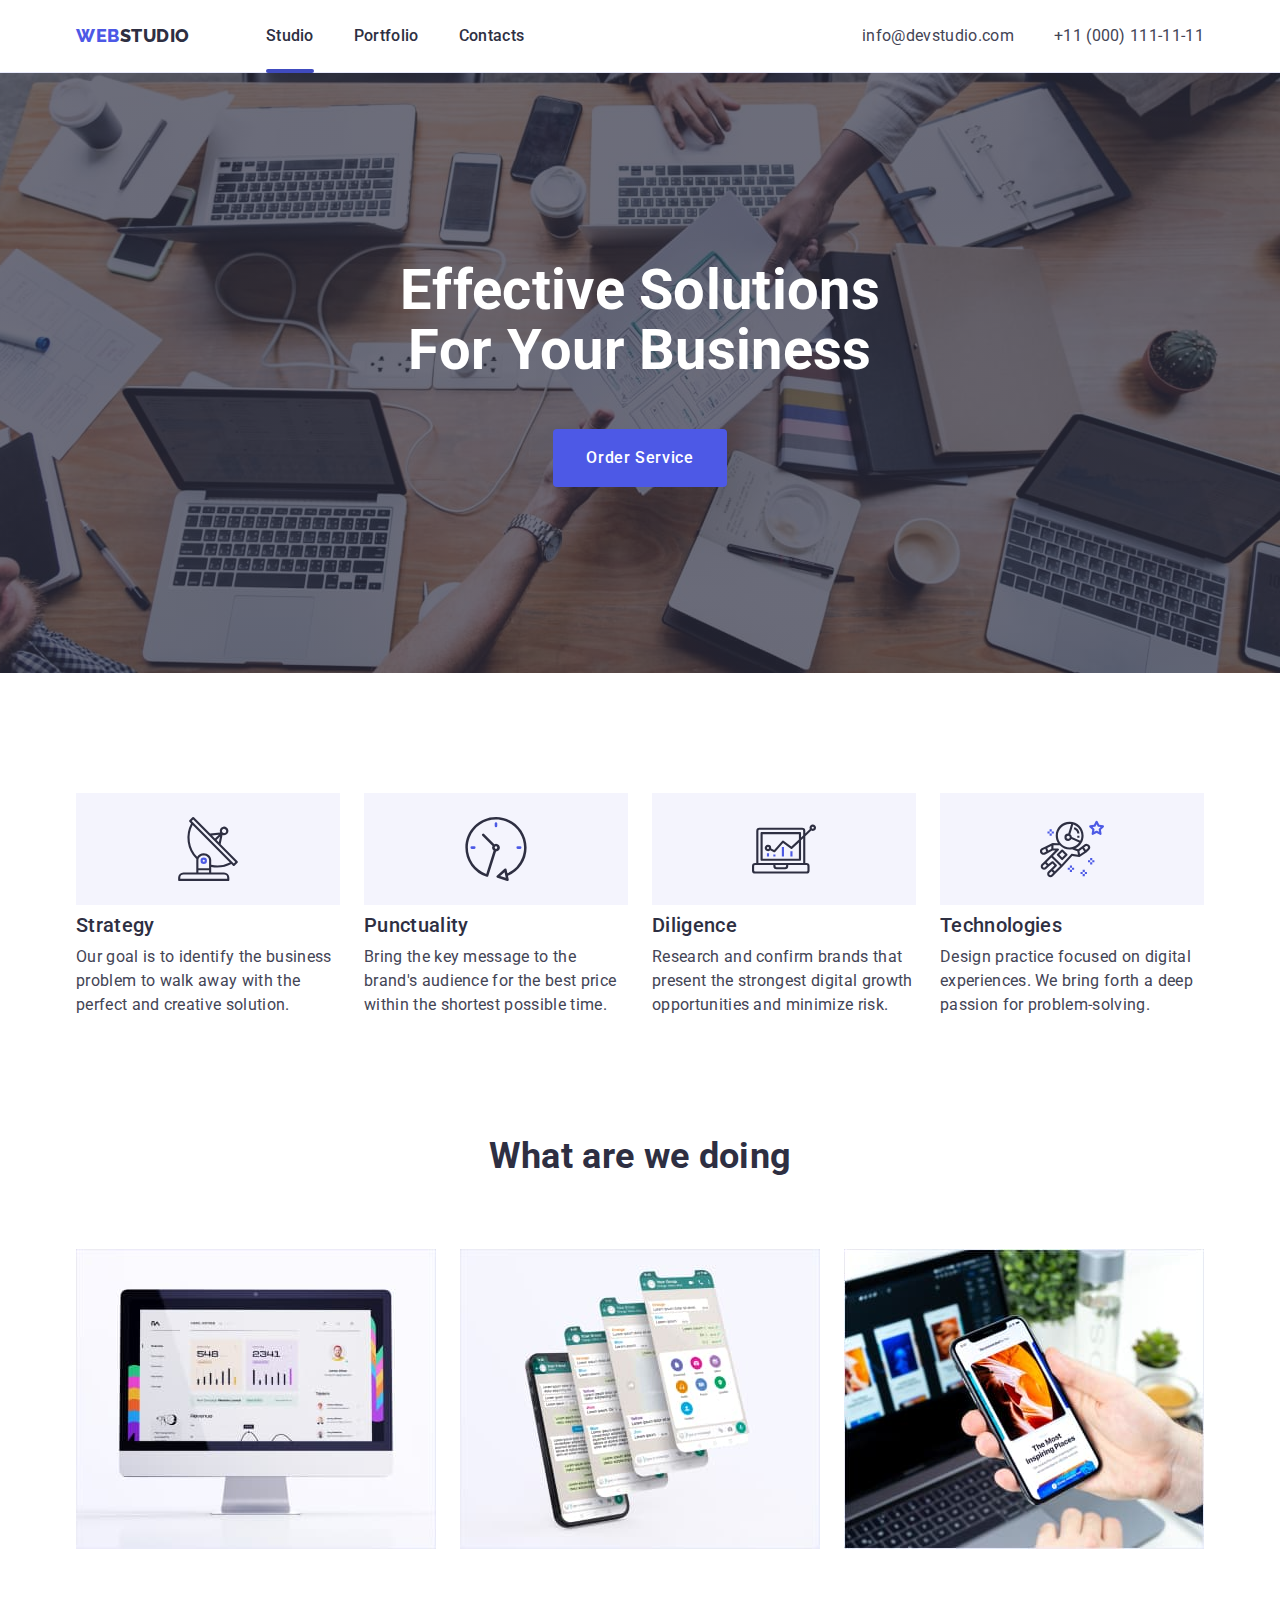
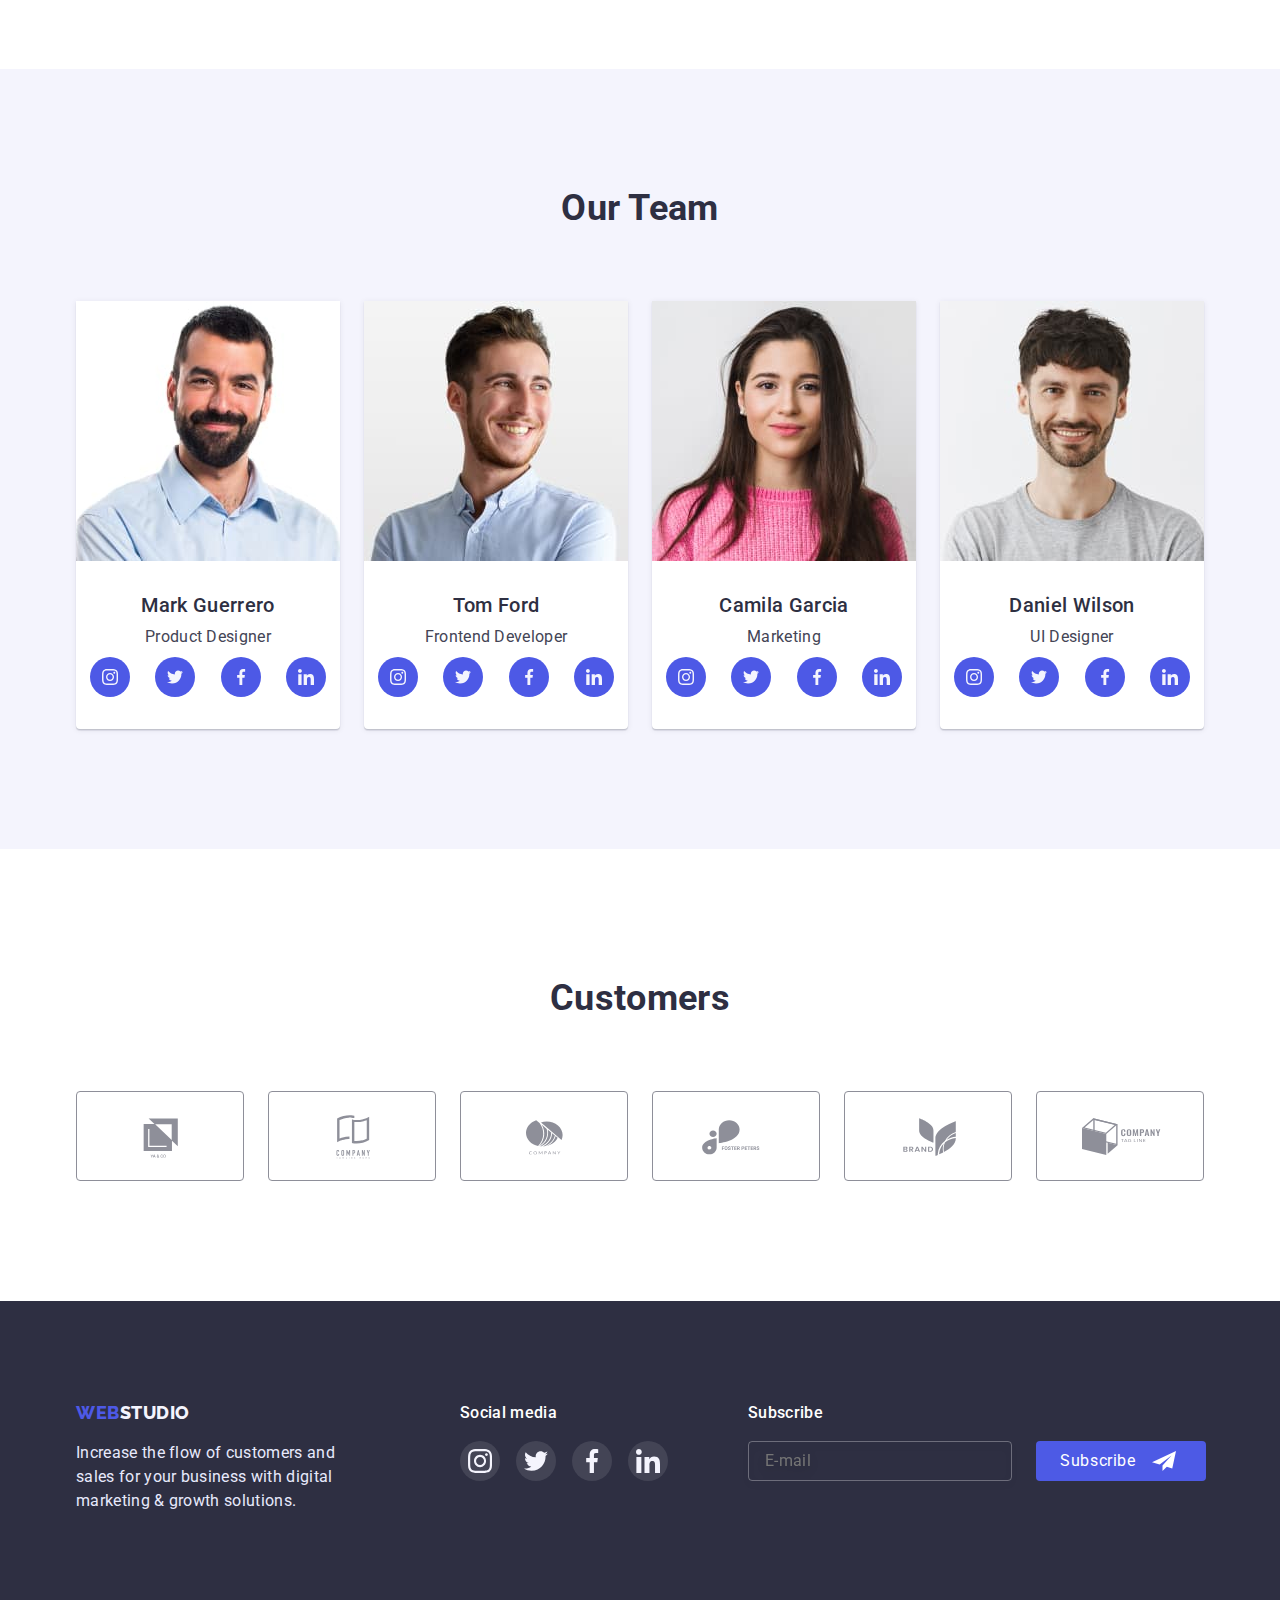
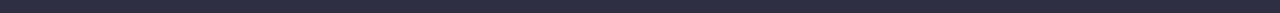
<file: index.html>
<!DOCTYPE html>
<html lang="en">
  <head>
    <meta charset="UTF-8" />
    <meta http-equiv="X-UA-Compatible" content="IE=edge" />
    <meta name="viewport" content="width=device-width, initial-scale=1.0" />
    <title>Document</title>
    <link rel="preconnect" href="https://fonts.googleapis.com" />
    <link rel="preconnect" href="https://fonts.gstatic.com" crossorigin />
    <link
      href="https://fonts.googleapis.com/css2?family=Raleway:wght@800&family=Roboto:wght@400;500;700;900&display=swap"
      rel="stylesheet"
    />

    <link rel="stylesheet" href="./css/main.min.css" />
  </head>
  <body>
    <header>
      <div class="container header-flex">
        <nav class="site-nav">
          <a href="./index.html" class="logo">
            <span class="logo-web">Web</span>Studio</a
          >
          <ul class="nav-ul list">
            <li class="item">
              <a href="./index.html" class="link current">Studio</a>
            </li>
            <li class="item">
              <a href="./portfolio.html" class="link">Portfolio</a>
            </li>
            <li class="item">
              <a href="./contacts.html" class="link">Contacts</a>
            </li>
          </ul>
        </nav>
        <ul class="header-contacts list">
          <li class="item">
            <a href="mailto:info@devstudio.com" class="link mail icon-mail"
              >info@devstudio.com</a
            >
          </li>
          <li class="item">
            <a href="tel:+110001111111" class="link phone"
              >+11 (000) 111-11-11</a
            >
          </li>
        </ul>
        <button class="mobile-menu-btn" type="button" data-menu-open>
          <svg width="32" height="24" class="icon-mobile-menu">
            <use href="./images/icons.svg#icon-mobile-menu"></use>
          </svg>
        </button>
      </div>
      <div class="mobile-menu is-hidden-mobil mobhide" data-menu>
        <button data-menu-close class="mobmenu-btn-close" type="button">
          <svg width="8" height="8">
            <use href="./images/icons.svg#icon-close"></use>
          </svg>
        </button>
        <nav class="mobile-menu-nav">
          <ul class="mobele-menu-list list">
            <li class="item">
              <a href="./index.html" class="link current">Studio</a>
            </li>
            <li class="item">
              <a href="./portfolio.html" class="link">Portfolio</a>
            </li>
            <li class="item">
              <a href="./contacts.html" class="link">Contacts</a>
            </li>
          </ul>
          <ul class="mobile-menu-contacts list">
            <li class="item">
              <a href="tel:+110001111111" class="link phone"
                >+11 (000) 111-11-11</a
              >
            </li>
            <li class="item">
              <a href="mailto:info@devstudio.com" class="link mail"
                >info@devstudio.com</a
              >
            </li>
          </ul>
          <ul class="mob-social list">
            <li class="item">
              <a href="#" class="link link-social">
                <svg class="social-icon" width="16" height="16">
                  <use href="./images/icons.svg#icon-instagram"></use>
                </svg>
              </a>
            </li>
            <li class="item">
              <a href="#" class="link link-social">
                <svg class="social-icon" width="16" height="16">
                  <use href="./images/icons.svg#icon-twitter"></use>
                </svg>
              </a>
            </li>
            <li class="item">
              <a href="#" class="link link-social">
                <svg class="social-icon" width="16" height="16">
                  <use href="./images/icons.svg#icon-facebook"></use>
                </svg>
              </a>
            </li>
            <li class="item">
              <a href="#" class="link link-social">
                <svg class="social-icon" width="16" height="16">
                  <use href="./images/icons.svg#icon-linkedin"></use>
                </svg>
              </a>
            </li>
          </ul>
        </nav>
      </div>
    </header>
    <main>
      <section class="section-general">
        <div class="container hero">
          <h1 class="mein-title">Effective Solutions For Your Business</h1>
          <button data-modal-open type="button" class="button order">
            Order Service
          </button>
        </div>
      </section>

      <section class="section-features">
        <div class="container">
          <h2 class="section-title hide">Our features</h2>
          <ul class="features-list list">
            <li class="item icon-strategy">
              <h3 class="title">Strategy</h3>
              <p class="text">
                Our goal is to identify the business problem to walk away with
                the perfect and creative solution.
              </p>
            </li>
            <li class="item icon-punctuality">
              <h3 class="title">Punctuality</h3>
              <p class="text">
                Bring the key message to the brand's audience for the best price
                within the shortest possible time.
              </p>
            </li>
            <li class="item icon-diligency">
              <h3 class="title">Diligence</h3>
              <p class="text">
                Research and confirm brands that present the strongest digital
                growth opportunities and minimize risk.
              </p>
            </li>
            <li class="item icon-technologies">
              <h3 class="title">Technologies</h3>
              <p class="text">
                Design practice focused on digital experiences. We bring forth a
                deep passion for problem-solving.
              </p>
            </li>
          </ul>
        </div>
      </section>
      <section class="section-work">
        <div class="container">
          <h2 class="section-title">What are we doing</h2>
          <ul class="work-list list">
            <li class="item">
              <img
                srcset="./images/img_1.jpg 1x, ./images/img_1_2x.jpg 2x"
                src="./images/img_1.jpg"
                alt="computer"
                width="360"
                height="300"
              />
            </li>
            <li class="item">
              <img
                srcset="./images/img_2.jpg 1x, ./images/img_2_2x.jpg 2x"
                src="./images/img_2.jpg"
                alt="mobile_phone"
                width="360"
                height="300"
              />
            </li>
            <li class="item">
              <img
                srcset="./images/img_3.jpg 1x, ./images/img_3_2x.jpg 2x"
                src="./images/img_3.jpg"
                alt="computer_und_mobile_phone"
                width="360"
                height="300"
              />
            </li>
          </ul>
        </div>
      </section>
      <section class="section-team">
        <div class="container-team">
          <h2 class="section-title">Our Team</h2>
          <ul class="team-list list">
            <li class="worker">
              <img
                srcset="./images/foto_1.jpg 1x, ./images/foto_1_2x.jpg 2x"
                src="./images/foto_1.jpg"
                alt="sotrudnik_1"
                width="264"
                height="260"
              />
              <div class="info">
                <h3 class="title">Mark Guerrero</h3>
                <p class="text">Product Designer</p>
                <ul class="list social">
                  <li class="item">
                    <a href="#" class="link link-social">
                      <svg class="social-icon" width="16" height="16">
                        <use href="./images/icons.svg#icon-instagram"></use>
                      </svg>
                    </a>
                  </li>
                  <li class="item">
                    <a href="#" class="link link-social">
                      <svg class="social-icon" width="16" height="16">
                        <use href="./images/icons.svg#icon-twitter"></use>
                      </svg>
                    </a>
                  </li>
                  <li class="item">
                    <a href="#" class="link link-social">
                      <svg class="social-icon" width="16" height="16">
                        <use href="./images/icons.svg#icon-facebook"></use>
                      </svg>
                    </a>
                  </li>
                  <li class="item">
                    <a href="#" class="link link-social">
                      <svg class="social-icon" width="16" height="16">
                        <use href="./images/icons.svg#icon-linkedin"></use>
                      </svg>
                    </a>
                  </li>
                </ul>
              </div>
            </li>
            <li class="worker">
              <img
                srcset="./images/foto_2.jpg 1x, ./images/foto_2_2x.jpg 2x"
                src="./images/foto_2.jpg"
                alt="sotrudnik_2"
                width="264"
                height="260"
              />
              <div class="info">
                <h3 class="title">Tom Ford</h3>
                <p class="text">Frontend Developer</p>
                <ul class="list social">
                  <li class="item">
                    <a href="#" class="link link-social">
                      <svg class="social-icon" width="16" height="16">
                        <use href="./images/icons.svg#icon-instagram"></use>
                      </svg>
                    </a>
                  </li>
                  <li class="item">
                    <a href="#" class="link link-social">
                      <svg class="social-icon" width="16" height="16">
                        <use href="./images/icons.svg#icon-twitter"></use>
                      </svg>
                    </a>
                  </li>
                  <li class="item">
                    <a href="#" class="link link-social">
                      <svg class="social-icon" width="16" height="16">
                        <use href="./images/icons.svg#icon-facebook"></use>
                      </svg>
                    </a>
                  </li>
                  <li class="item">
                    <a href="#" class="link link-social">
                      <svg class="social-icon" width="16" height="16">
                        <use href="./images/icons.svg#icon-linkedin"></use>
                      </svg>
                    </a>
                  </li>
                </ul>
              </div>
            </li>
            <li class="worker">
              <img
                srcset="./images/foto_3.jpg 1x, ./images/foto_3_2x.jpg 2x"
                src="./images/foto_3.jpg"
                alt="sotrudnik_3"
                width="264"
                height="260"
              />
              <div class="info">
                <h3 class="title">Camila Garcia</h3>
                <p class="text">Marketing</p>
                <ul class="list social">
                  <li class="item">
                    <a href="#" class="link link-social">
                      <svg class="social-icon" width="16" height="16">
                        <use href="./images/icons.svg#icon-instagram"></use>
                      </svg>
                    </a>
                  </li>
                  <li class="item">
                    <a href="#" class="link link-social">
                      <svg class="social-icon" width="16" height="16">
                        <use href="./images/icons.svg#icon-twitter"></use>
                      </svg>
                    </a>
                  </li>
                  <li class="item">
                    <a href="#" class="link link-social">
                      <svg class="social-icon" width="16" height="16">
                        <use href="./images/icons.svg#icon-facebook"></use>
                      </svg>
                    </a>
                  </li>
                  <li class="item">
                    <a href="#" class="link link-social">
                      <svg class="social-icon" width="16" height="16">
                        <use href="./images/icons.svg#icon-linkedin"></use>
                      </svg>
                    </a>
                  </li>
                </ul>
              </div>
            </li>
            <li class="worker">
              <img
                srcset="./images/foto_4.jpg 1x, ./images/foto_4_2x.jpg 2x"
                src="./images/foto_4.jpg"
                alt="sotrudnik_4"
                width="264"
                height="260"
              />
              <div class="info">
                <h3 class="title">Daniel Wilson</h3>
                <p class="text">UI Designer</p>
                <ul class="list social">
                  <li class="item">
                    <a href="#" class="link link-social">
                      <svg class="social-icon" width="16" height="16">
                        <use href="./images/icons.svg#icon-instagram"></use>
                      </svg>
                    </a>
                  </li>
                  <li class="item">
                    <a href="#" class="link link-social">
                      <svg class="social-icon" width="16" height="16">
                        <use href="./images/icons.svg#icon-twitter"></use>
                      </svg>
                    </a>
                  </li>
                  <li class="item">
                    <a href="#" class="link link-social">
                      <svg class="social-icon" width="16" height="16">
                        <use href="./images/icons.svg#icon-facebook"></use>
                      </svg>
                    </a>
                  </li>
                  <li class="item">
                    <a href="#" class="link link-social">
                      <svg class="social-icon" width="16" height="16">
                        <use href="./images/icons.svg#icon-linkedin"></use>
                      </svg>
                    </a>
                  </li>
                </ul>
              </div>
            </li>
          </ul>
        </div>
      </section>
      <section class="section-customers">
        <div class="container">
          <div class="container-customers">
            <h2 class="section-title">Customers</h2>
            <ul class="customers-list list">
              <li class="item">
                <a href="#" class="link link-custom">
                  <svg class="logo-brend" height="56" width="104">
                    <use href="./images/icons.svg#icon-first"></use>
                  </svg>
                </a>
              </li>
              <li class="item">
                <a href="#" class="link link-custom">
                  <svg class="logo-brend" height="56" width="104">
                    <use href="./images/icons.svg#icon-second"></use>
                  </svg>
                </a>
              </li>
              <li class="item">
                <a href="#" class="link link-custom">
                  <svg class="logo-brend" height="56" width="104">
                    <use href="./images/icons.svg#icon-third"></use>
                  </svg>
                </a>
              </li>
              <li class="item">
                <a href="#" class="link link-custom">
                  <svg class="logo-brend" height="56" width="104">
                    <use href="./images/icons.svg#icon-fourth"></use>
                  </svg>
                </a>
              </li>
              <li class="item">
                <a href="#" class="link link-custom">
                  <svg class="logo-brend" height="56" width="104">
                    <use href="./images/icons.svg#icon-fifth"></use>
                  </svg>
                </a>
              </li>
              <li class="item">
                <a href="#" class="link link-custom">
                  <svg class="logo-brend" height="56" width="104">
                    <use href="./images/icons.svg#icon-sixth"></use>
                  </svg>
                </a>
              </li>
            </ul>
          </div>
        </div>
      </section>
      <div data-modal class="backdrop-modal is-hidden">
        <div class="modal">
          <form class="form-order" name="subscribe">
            <button data-modal-close class="btn-close" type="button">
              <svg width="8" height="8">
                <use href="./images/icons.svg#icon-close"></use>
              </svg>
            </button>
            <p class="form-text">
              Leave your contacts and we will call you back
            </p>
            <div>
              <label class="label-name">
                <span class="form-title">Name</span>
                <div class="input-area">
                  <input
                    type="text"
                    class="input-type"
                    name="name"
                    placeholder=" "
                  />
                  <svg class="input-icon" width="18" height="24">
                    <use href="./images/icons.svg#icon-person-black"></use>
                  </svg>
                </div>
              </label>
              <label name="tel" class="label-name">
                <span class="form-title">Phone</span>
                <div class="input-area">
                  <input
                    type="tel"
                    class="input-type"
                    name="tel"
                    placeholder=" "
                  />
                  <svg class="input-icon" width="18" height="24">
                    <use href="./images/icons.svg#icon-phone-black"></use>
                  </svg>
                </div>
              </label>
              <label name="email" class="label-name">
                <span class="form-title">Email</span>
                <div class="input-area">
                  <input
                    type="email"
                    class="input-type"
                    name="email"
                    placeholder=" "
                  />
                  <svg class="input-icon" width="18" height="24">
                    <use href="./images/icons.svg#icon-email-black"></use>
                  </svg>
                </div>
              </label>
              <label name="textarea" class="label-name">
                <span class="form-title">Comment</span>
                <textarea
                  name="textarea"
                  class="txtarea-input"
                  placeholder="Text input"
                ></textarea>
              </label>
              <label class="label-name">
                <input
                  type="checkbox"
                  name="policy"
                  value="policy"
                  class="checkbox"
                />
                <span class="checkbox-icon"></span>
                <p class="privacy">
                  I accept the terms and conditions of the
                  <a href="#" class="link privacy-link"> Privacy Policy </a>
                </p>
              </label>
            </div>
            <button type="submit" class="button btn-sendform">Send</button>
          </form>
        </div>
      </div>
    </main>
    <footer class="footer-color">
      <div class="container footer-column">
        <div class="footer-tab">
          <div class="foot">
            <a href="./index.html" class="logo"
              ><span class="logo-web">Web</span>Studio</a
            >
            <p class="text">
              Increase the flow of customers and sales for your business with
              digital marketing & growth solutions.
            </p>
          </div>
          <div class="footer-social">
            <h2 class="footer-title">Social media</h2>
            <ul class="list list-social">
              <li class="item">
                <a href="#" class="link footer-link-social">
                  <svg class="social-icon" width="24" height="24">
                    <use href="./images/icons.svg#icon-instagram"></use>
                  </svg>
                </a>
              </li>
              <li class="item">
                <a href="#" class="link footer-link-social">
                  <svg class="social-icon" width="24" height="24">
                    <use href="./images/icons.svg#icon-twitter"></use>
                  </svg>
                </a>
              </li>
              <li class="item">
                <a href="#" class="link footer-link-social">
                  <svg class="social-icon" width="24" height="24">
                    <use href="./images/icons.svg#icon-facebook"></use>
                  </svg>
                </a>
              </li>
              <li class="item">
                <a href="#" class="link footer-link-social">
                  <svg class="social-icon" width="24" height="24">
                    <use href="./images/icons.svg#icon-linkedin"></use>
                  </svg>
                </a>
              </li>
            </ul>
          </div>
        </div>
        <form class="form-subscribe" name="subscribe">
          <label class="label">
            <span class="subscribe-title">Subscribe</span>
            <input
              type="email"
              name="email"
              class="input-email"
              placeholder="E-mail"
            />
          </label>
          <button type="submit" class="btn-subscribe">Subscribe</button>
        </form>
      </div>
    </footer>
    <script src="./js/modal.js"></script>
    <script src="./js/mobile-menu.js"></script>
  </body>
</html>
</file>
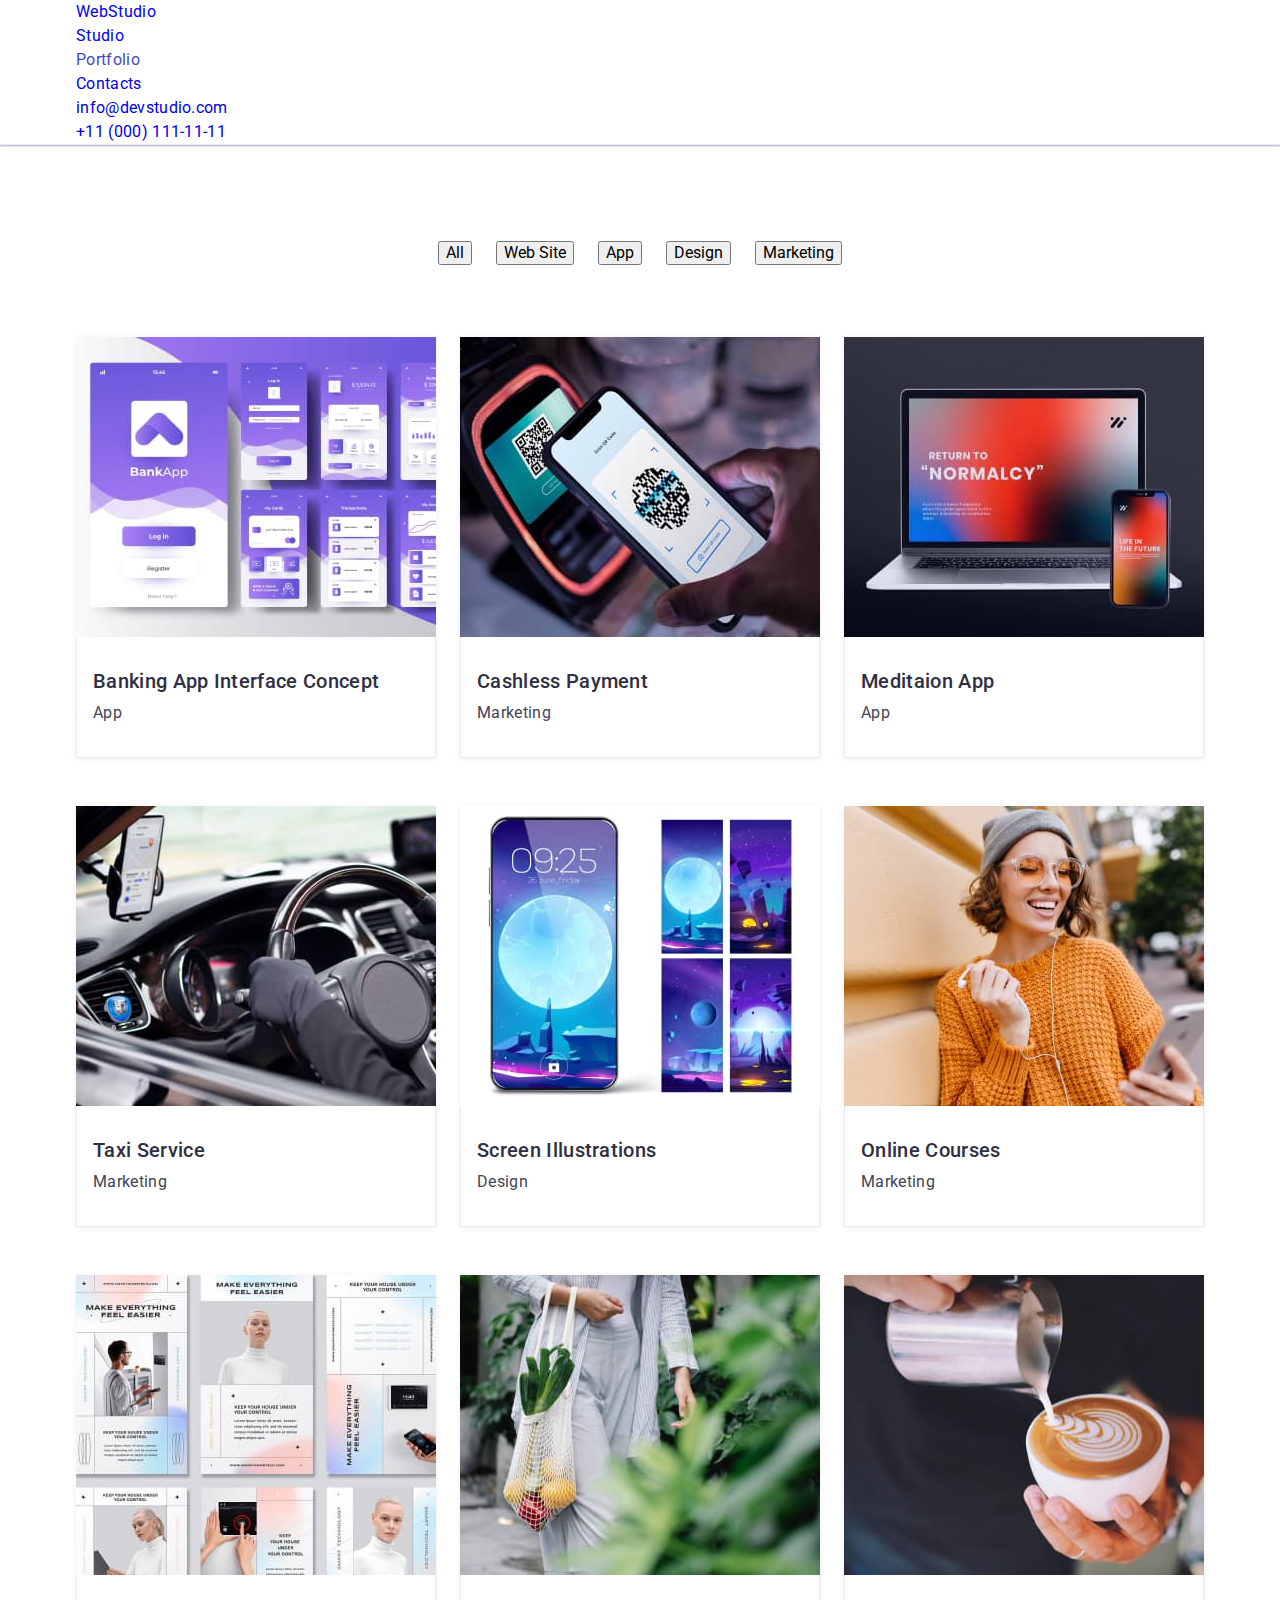
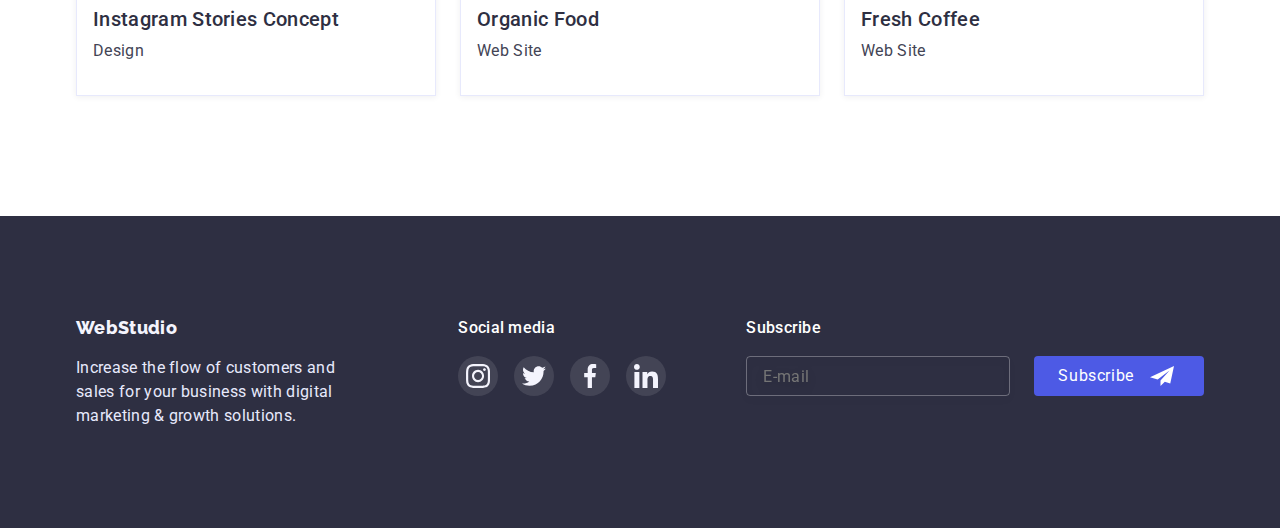
<file: portfolio.html>
<!DOCTYPE html>
<html lang="en">
  <head>
    <meta charset="UTF-8" />
    <meta http-equiv="X-UA-Compatible" content="IE=edge" />
    <meta name="viewport" content="width=device-width, initial-scale=1.0" />
    <title>Document</title>
    <link rel="preconnect" href="https://fonts.googleapis.com" />
    <link rel="preconnect" href="https://fonts.gstatic.com" crossorigin />
    <link
      href="https://fonts.googleapis.com/css2?family=Raleway:wght@800&family=Roboto:wght@400;500;700;900&display=swap"
      rel="stylesheet"
    />

    <link rel="stylesheet" href="./css/portfolio.min.css" />
  </head>
  <body>
    <header>
      <div class="container header-flex">
        <nav class="site-nav">
          <a href="./index.html" class="logo"
            ><span class="logo-web">Web</span>Studio</a
          >
          <ul class="nav-ul list">
            <li class="item">
              <a href="./index.html" class="link">Studio</a>
            </li>
            <li class="item">
              <a href="./portfolio.html" class="link current">Portfolio</a>
            </li>
            <li class="item">
              <a href="./contacts.html" class="link">Contacts</a>
            </li>
          </ul>
        </nav>
        <ul class="header-contacts list">
          <li class="item">
            <a href="mailto:info@devstudio.com" class="link"
              >info@devstudio.com</a
            >
          </li>
          <li class="item">
            <a href="tel:+110001111111" class="link">+11 (000) 111-11-11</a>
          </li>
        </ul>
      </div>
    </header>
    <main>
      <section class="section-portfolio">
        <div class="container">
          <div class="container-btn">
            <h1 class="section-portfolio hide">Portfolio</h1>
            <ul class="list">
              <li class="item">
                <button type="button" class="button">All</button>
              </li>
              <li class="item">
                <button type="button" class="button">Web Site</button>
              </li>
              <li class="item">
                <button type="button" class="button">App</button>
              </li>
              <li class="item">
                <button type="button" class="button">Design</button>
              </li>
              <li class="item">
                <button type="button" class="button">Marketing</button>
              </li>
            </ul>
          </div>
          <ul class="portfolio-list list">
            <li class="item">
              <a href="" class="link">
                <div class="backdrop">
                  <img
                    src="./images/Portfolio/banking_app.jpg"
                    alt="interface app"
                    width="360"
                    height="300"
                  />
                  <div class="portfolio-action">
                    <p>
                      14 Stylish and User-Friendly App Design Concepts · Task
                      Manager App · Calorie Tracker App · Exotic Fruit Ecommerce
                      App · Cloud Storage App
                    </p>
                  </div>
                </div>
                <div class="text-title">
                  <h2 class="title">Banking App Interface Concept</h2>
                  <p class="text-kind">App</p>
                </div>
              </a>
            </li>
            <li class="item">
              <a href="" class="link">
                <div class="backdrop">
                  <img
                    src="./images/Portfolio/cashless_payment.jpg"
                    alt="payment by phone"
                    width="360"
                    height="300"
                  />
                  <div class="portfolio-action">
                    <p>
                      14 Stylish and User-Friendly App Design Concepts · Task
                      Manager App · Calorie Tracker App · Exotic Fruit Ecommerce
                      App · Cloud Storage App
                    </p>
                  </div>
                </div>
                <div class="text-title">
                  <h2 class="title">Cashless Payment</h2>
                  <p class="text-kind">Marketing</p>
                </div>
              </a>
            </li>
            <li class="item">
              <a href="" class="link">
                <div class="backdrop">
                  <img
                    src="./images/Portfolio/meditaion_app.jpg"
                    alt="notebook and phone"
                    width="360"
                    height="300"
                  />
                  <div class="portfolio-action">
                    <p>
                      14 Stylish and User-Friendly App Design Concepts · Task
                      Manager App · Calorie Tracker App · Exotic Fruit Ecommerce
                      App · Cloud Storage App
                    </p>
                  </div>
                </div>
                <div class="text-title">
                  <h2 class="title">Meditaion App</h2>
                  <p class="text-kind">App</p>
                </div>
              </a>
            </li>
            <li class="item">
              <a href="" class="link">
                <div class="backdrop">
                  <img
                    src="./images/Portfolio/taxi_service.jpg"
                    alt="Car taxi"
                    width="360"
                    height="300"
                  />
                  <div class="portfolio-action">
                    <p>
                      14 Stylish and User-Friendly App Design Concepts · Task
                      Manager App · Calorie Tracker App · Exotic Fruit Ecommerce
                      App · Cloud Storage App
                    </p>
                  </div>
                </div>
                <div class="text-title">
                  <h2 class="title">Taxi Service</h2>
                  <p class="text-kind">Marketing</p>
                </div>
              </a>
            </li>
            <li class="item">
              <a href="" class="link">
                <div class="backdrop">
                  <img
                    src="./images/Portfolio/screen_illustrations.jpg"
                    alt="mobile phone and screens"
                    width="360"
                    height="300"
                  />
                  <div class="portfolio-action">
                    <p>
                      14 Stylish and User-Friendly App Design Concepts · Task
                      Manager App · Calorie Tracker App · Exotic Fruit Ecommerce
                      App · Cloud Storage App
                    </p>
                  </div>
                </div>
                <div class="text-title">
                  <h2 class="title">Screen Illustrations</h2>
                  <p class="text-kind">Design</p>
                </div>
              </a>
            </li>
            <li class="item">
              <a href="" class="link">
                <div class="backdrop">
                  <img
                    src="./images/Portfolio/online_courses.jpg"
                    alt="woman talking on mobile"
                    width="360"
                    height="300"
                  />
                  <div class="portfolio-action">
                    <p>
                      14 Stylish and User-Friendly App Design Concepts · Task
                      Manager App · Calorie Tracker App · Exotic Fruit Ecommerce
                      App · Cloud Storage App
                    </p>
                  </div>
                </div>
                <div class="text-title">
                  <h2 class="title">Online Courses</h2>
                  <p class="text-kind">Marketing</p>
                </div>
              </a>
            </li>
            <li class="item">
              <a href="" class="link">
                <div class="backdrop">
                  <img
                    src="./images/Portfolio/instagram_stories_concept.jpg"
                    alt="posts from instagram"
                    width="360"
                    height="300"
                  />
                  <div class="portfolio-action">
                    <p>
                      14 Stylish and User-Friendly App Design Concepts · Task
                      Manager App · Calorie Tracker App · Exotic Fruit Ecommerce
                      App · Cloud Storage App
                    </p>
                  </div>
                </div>
                <div class="text-title">
                  <h2 class="title">Instagram Stories Concept</h2>
                  <p class="text-kind">Design</p>
                </div>
              </a>
            </li>
            <li class="item">
              <a href="" class="link">
                <div class="backdrop">
                  <img
                    src="./images/Portfolio/organic_food.jpg"
                    alt="Food bag"
                    width="360"
                    height="300"
                  />
                  <div class="portfolio-action">
                    <p>
                      14 Stylish and User-Friendly App Design Concepts · Task
                      Manager App · Calorie Tracker App · Exotic Fruit Ecommerce
                      App · Cloud Storage App
                    </p>
                  </div>
                </div>
                <div class="text-title">
                  <h2 class="title">Organic Food</h2>
                  <p class="text-kind">Web Site</p>
                </div>
              </a>
            </li>
            <li class="item">
              <a href="" class="link">
                <div class="backdrop">
                  <img
                    src="./images/Portfolio/fresh_coffee.jpg"
                    alt="a cup of coffee"
                  />
                  <div class="portfolio-action">
                    <p>
                      14 Stylish and User-Friendly App Design Concepts · Task
                      Manager App · Calorie Tracker App · Exotic Fruit Ecommerce
                      App · Cloud Storage App
                    </p>
                  </div>
                </div>
                <div class="text-title">
                  <h2 class="title">Fresh Coffee</h2>
                  <p class="text-kind">Web Site</p>
                </div>
              </a>
            </li>
          </ul>
        </div>
      </section>
    </main>
    <footer class="footer-color">
      <div class="container footer-column">
        <div class="foot">
          <a href="./index.html" class="logo"
            ><span class="logo-web">Web</span>Studio</a
          >
          <p class="text">
            Increase the flow of customers and sales for your business with
            digital marketing & growth solutions.
          </p>
        </div>
        <div class="footer-social">
          <h2 class="footer-title">Social media</h2>
          <ul class="list list-social">
            <li class="item">
              <a href="#" class="link footer-link-social">
                <svg class="social-icon" width="24" height="24">
                  <use href="./images/icons.svg#icon-instagram"></use>
                </svg>
              </a>
            </li>
            <li class="item">
              <a href="#" class="link footer-link-social">
                <svg class="social-icon" width="24" height="24">
                  <use href="./images/icons.svg#icon-twitter"></use>
                </svg>
              </a>
            </li>
            <li class="item">
              <a href="#" class="link footer-link-social">
                <svg class="social-icon" width="24" height="24">
                  <use href="./images/icons.svg#icon-facebook"></use>
                </svg>
              </a>
            </li>
            <li class="item">
              <a href="#" class="link footer-link-social">
                <svg class="social-icon" width="24" height="24">
                  <use href="./images/icons.svg#icon-linkedin"></use>
                </svg>
              </a>
            </li>
          </ul>
        </div>
        <form class="form-subscribe" name="subscribe">
          <label class="label">
            <spam class="subscribe-title">Subscribe</spam>
            <input
              type="email"
              name="email"
              class="input-email"
              placeholder="E-mail"
            />
          </label>
          <button type="submit" class="btn-subscribe">Subscribe</button>
        </form>
      </div>
    </footer>
  </body>
</html>
</file>
<file: css/main.min.css>
/*! modern-normalize v1.1.0 | MIT License | https://github.com/sindresorhus/modern-normalize */*,::before,::after{box-sizing:border-box}html{line-height:1.15;-webkit-text-size-adjust:100%;-moz-tab-size:4;-o-tab-size:4;tab-size:4}body{margin:0;font-family:system-ui,"Segoe UI",Roboto,Helvetica,Arial,sans-serif,"Apple Color Emoji","Segoe UI Emoji"}hr{height:0;color:inherit}abbr[title]{-webkit-text-decoration:underline dotted;text-decoration:underline dotted}b,strong{font-weight:bolder}code,kbd,samp,pre{font-family:ui-monospace,SFMono-Regular,Consolas,"Liberation Mono",Menlo,monospace;font-size:1em}small{font-size:80%}sub,sup{font-size:75%;line-height:0;position:relative;vertical-align:baseline}sub{bottom:-0.25em}sup{top:-0.5em}table{text-indent:0;border-color:inherit}button,input,optgroup,select,textarea{font-family:inherit;font-size:100%;line-height:1.15;margin:0}button,select{text-transform:none}button,[type=button],[type=reset],[type=submit]{-webkit-appearance:button}::-moz-focus-inner{border-style:none;padding:0}:-moz-focusring{outline:1px dotted ButtonText}:-moz-ui-invalid{box-shadow:none}legend{padding:0}progress{vertical-align:baseline}::-webkit-inner-spin-button,::-webkit-outer-spin-button{height:auto}[type=search]{-webkit-appearance:textfield;outline-offset:-2px}::-webkit-search-decoration{-webkit-appearance:none}::-webkit-file-upload-button{-webkit-appearance:button;font:inherit}summary{display:list-item}body{background-color:#fff;color:#434455;font-size:16px;font-weight:400;line-height:1.33;letter-spacing:.02em;font-family:"Roboto",sans-serif}header{border-bottom:1px solid #e7e9fc;box-shadow:0px 2px 1px rgba(46,47,66,.08),0px 1px 1px rgba(46,47,66,.16),0px 1px 6px rgba(46,47,66,.08)}img{display:block;max-width:100%;height:auto;width:100%}.no-scroll{overflow:hidden}.is-hidden-mobil{opacity:0;pointer-events:none}.link,.logo{text-decoration:none}.list{list-style:none;padding:0;margin:0}.container{min-width:320px;padding:0 15px;margin-left:auto;margin-right:auto}.hide{position:absolute;width:1px;height:1px;margin:-1px;padding:0;overflow:hidden;border:0;clip:rect(0 0 0 0)}.section-title{margin:0;margin-bottom:72px;color:#2e2f42;font-size:36px;line-height:1.11;text-align:center}@media screen and (min-width: 480px){.container{max-width:396px}}@media screen and (min-width: 768px){.container{max-width:736px}}@media screen and (min-width: 1200px){body{line-height:1.5}.container{max-width:1158px}}header{border-bottom:1px solid #e7e9fc}.header-flex{display:flex;justify-content:space-between;align-items:center}.site-nav{display:flex}.site-nav .logo{padding-top:24px;padding-bottom:24px}.logo-web,.logo{font-family:"Raleway";font-size:18px;font-weight:800;line-height:1.3333333333;letter-spacing:.03em;text-transform:uppercase}.logo-web{color:#4d59e6}.logo-web:focus{color:#404bbf}.logo{color:#2e2f42}.logo:focus{color:#404bbf}.nav-ul,.header-contacts{display:none}.icon-mobile-menu{stroke:#2e2f42}.mobile-menu-btn{background-color:inherit;border:none}.mobile-menu{position:fixed;top:0;z-index:1;width:100%;max-width:768px;height:100vh;overflow-y:scroll;padding:80px 30px 40px 30px;background-color:#fff;box-shadow:0px 2px 1px rgba(46,47,66,.08),0px 1px 1px rgba(46,47,66,.16),0px 1px 6px rgba(46,47,66,.08)}.mobmenu-btn-close{position:absolute;display:flex;top:40px;right:40px;margin:0;padding:0;width:24px;height:24px;border-radius:50%;background-color:#e7e9fc;border:1px solid rgba(0,0,0,.1);align-items:center;justify-content:center;transition:background-color 250ms var(--time-function)}.mobile-menu-nav{height:100%;display:flex;flex-direction:column;justify-content:space-between;overflow-y:scroll}.mobele-menu-list .link{font-weight:700;font-size:36px;line-height:1.1111111111;color:#2e2f42}.mobele-menu-list .item:not(:last-child){margin-bottom:40px}.mobele-menu-list .current{color:#404bbf}.mobile-menu-contacts .phone{font-weight:600;font-size:24px;line-height:1.11;color:#4d5ae5;margin-bottom:40px}.mobile-menu-contacts .mail{font-weight:500;font-size:20px;line-height:1.2;color:#434455}.mobile-menu-contacts .item:not(:last-child){margin-bottom:40px}.mobile-menu-contacts{margin-bottom:48px}.mob-social{display:flex}.mob-social .item:not(:last-child){margin-right:30px}@media screen and (min-width: 480px){.mobile-menu{padding:80px 40px 40px 40px}.mobile-menu-contacts .phone{font-size:36px}.mob-social .item:not(:last-child){margin-right:56px}}@media screen and (min-width: 768px){.mobile-menu-btn{display:none}.site-nav .logo{margin-right:120px}.nav-ul{display:flex}.nav-ul .item:not(:last-child){margin-right:40px}.nav-ul .item{position:relative;padding-top:24px;padding-bottom:24px}.link.current::after{content:"";position:absolute;bottom:-4px;left:0;display:block;width:100%;height:4px;background-color:#404bbf;border-radius:2px}.site-nav .link{display:block;color:#2e2f42;transition:color 250ms cubic-bezier(0.4, 0, 0.2, 1);font-weight:500}.header-contacts{display:block;margin-top:24px;margin-bottom:10px}.header-contacts .link{transition:color 250ms cubic-bezier(0.4, 0, 0.2, 1);color:#434455;font-weight:400;font-size:12px}}@media screen and (min-width: 1200px){.site-nav .logo{margin-right:76px}.nav-ul .item:not(:last-child){margin-right:40px;position:relative}.link.current::after{content:"";position:absolute;bottom:-1px;left:0;display:block;width:100%;height:4px;background-color:#404bbf;border-radius:2px}.site-nav .link:is(:hover,:focus){color:#404bbf}.header-contacts{display:flex;margin-bottom:0;margin-top:0}.header-contacts .item:not(:last-child){margin-right:40px}.header-contacts .link{display:inline-flex;align-items:center;padding-top:24px;padding-bottom:24px;font-size:16px}.header-contacts .link:is(:hover,:focus){color:#404bbf}}.section-general{text-align:center;margin-right:auto;margin-left:auto;padding-top:112px;padding-bottom:112px;background-image:linear-gradient(rgba(46, 47, 66, 0.7), rgba(46, 47, 66, 0.7)),url(../images/people_office_mob.jpg);background-color:#2e2f42;background-position:50% 50%;background-size:cover;background-repeat:no-repeat;background-position:center}@media(min-device-pixel-ratio: 2),(-webkit-min-device-pixel-ratio: 2),(min-resolution: 192dpi),(min-resolution: 2dppx){.section-general{background-image:linear-gradient(rgba(46, 47, 66, 0.7), rgba(46, 47, 66, 0.7)),url(../images/people_office_mob_2x.jpg)}}.mein-title{margin:0 auto;max-width:318px;margin-bottom:72px;color:#fff;font-weight:700;font-size:36px;line-height:1.011}.button{border-radius:4px;padding:16px 32px;border:1px solid #e7e9fc;color:#4d59e6;background-color:#f4f4fd;font-weight:500;line-height:1.5;font-family:inherit;font-size:inherit;line-height:inherit;align-items:center;text-align:center;letter-spacing:.04em;cursor:pointer;transition:color 250ms cubic-bezier(0.4, 0, 0.2, 1),background-color 250ms cubic-bezier(0.4, 0, 0.2, 1),box-shadow 250ms cubic-bezier(0.4, 0, 0.2, 1)}.button.order{padding:16px 32px;min-width:169px;border:1px solid rgba(0,0,0,0);color:#fff;background-color:#4d59e6;font-family:inherit;font-weight:500;font-size:inherit;line-height:inherit;align-items:center;text-align:center;letter-spacing:.04em;cursor:pointer;position:background-color 250ms cubic-bezier(0.4, 0, 0.2, 1)}@media screen and (min-width: 480px){.section-general{max-width:480px;background-image:linear-gradient(rgba(46, 47, 66, 0.7), rgba(46, 47, 66, 0.7)),url(../images/people_office_tab.jpg)}}@media screen and (min-width: 480px)and (min-device-pixel-ratio: 2),screen and (min-width: 480px)and (-webkit-min-device-pixel-ratio: 2),screen and (min-width: 480px)and (min-resolution: 192dpi),screen and (min-width: 480px)and (min-resolution: 2dppx){.section-general{background-image:linear-gradient(rgba(46, 47, 66, 0.7), rgba(46, 47, 66, 0.7)),url(../images/people_office_tab_2x.jpg)}}@media screen and (min-width: 768px){.section-general{max-width:768px;padding-bottom:108px;background-image:linear-gradient(rgba(46, 47, 66, 0.7), rgba(46, 47, 66, 0.7)),url(../images/people_office.jpg)}}@media screen and (min-width: 768px)and (min-device-pixel-ratio: 2),screen and (min-width: 768px)and (-webkit-min-device-pixel-ratio: 2),screen and (min-width: 768px)and (min-resolution: 192dpi),screen and (min-width: 768px)and (min-resolution: 2dppx){.section-general{background-image:linear-gradient(rgba(46, 47, 66, 0.7), rgba(46, 47, 66, 0.7)),url(../images/people-office_2x.jpg)}}@media screen and (min-width: 768px){.mein-title{margin:0 auto;max-width:494px;margin-bottom:40px;color:#fff;font-size:56px;line-height:1.07}}@media screen and (min-width: 1200px){.section-general{padding-top:188px;padding-bottom:188px;max-width:1440px;height:600px}.mein-title{margin-bottom:48px}.button:is(:hover,:focus){color:#fff;background-color:#404bbf;box-shadow:0px 3px 1px rgba(0,0,0,.1),0px 2px 1px rgba(0,0,0,.08),0px 2px 2px rgba(0,0,0,.12);border:1px solid rgba(0,0,0,0)}.button.order:is(:hover,:focus){background-color:#404bbf}}.section-features{text-align:center;padding-top:96px;padding-bottom:96px}.features-list .title{margin:0;color:#2e2f42;font-weight:700;font-size:36px;line-height:1.11;margin-bottom:8px}.features-list .text{margin:0;font-weight:500;line-height:1.5}@media screen and (max-width: 768px){.features-list .item:not(:last-child){margin-bottom:72px}}@media screen and (min-width: 768px){.features-list{display:flex;flex-wrap:wrap;margin:-12px}.features-list .item{text-align:left}}@media screen and (min-width: 768px)and (max-width: 1199px){.features-list .item{width:calc((100% - 48px)/2);margin:12px}.features-list .item:nth-last-child(n+3){margin-bottom:72px}}@media screen and (min-width: 1200px){.section-features{padding-top:120px;padding-bottom:120px}.features-list .item{width:calc((100% - 96px)/4);margin:12px}.features-list .title{margin-top:8px;font-weight:500;font-size:20px;line-height:1.2}.features-list .text{font-weight:400;line-height:1.5;text-align:left}.features-list .item::before{display:block;content:"";height:112px;background-size:auto;background-repeat:no-repeat;background-position:center}.features-list .icon-strategy::before{background-image:url(../images/antenna_1.svg),linear-gradient(rgb(244, 244, 253), rgb(244, 244, 253))}.features-list .icon-punctuality::before{background-image:url(../images/clock_1.svg),linear-gradient(rgb(244, 244, 253), rgb(244, 244, 253))}.features-list .icon-diligency::before{background-image:url(../images/diagram_1.svg),linear-gradient(rgb(244, 244, 253), rgb(244, 244, 253))}.features-list .icon-technologies::before{background-image:url(../images/astronaut_1.svg),linear-gradient(rgb(244, 244, 253), rgb(244, 244, 253))}}.section-work{display:none}@media screen and (min-width: 1200px){.section-work{display:block}.section-work{padding-bottom:120px}.work-list{display:flex;flex-wrap:wrap}.work-list .item{width:calc((100% - 48px)/3);margin-right:24px}.work-list .item:nth-child(3n){margin-right:0}}.section-team{padding-top:96px;padding-bottom:128px;background-color:#f4f4fd}.container-team{max-width:320px;padding:0 40px;margin-left:auto;margin-right:auto}.team-list .worker{border-radius:0px 0px 4px 4px;background-color:#fff;box-shadow:0px 1px 6px rgba(46,47,66,.08),0px 1px 1px rgba(46,47,66,.16),0px 2px 1px rgba(46,47,66,.08)}.info .social{display:flex;justify-content:space-between}.team-list .title{margin:0;margin-bottom:8px;color:#2e2f42;font-weight:500;font-size:20px;line-height:1.2;text-align:center}.team-list .text{margin:0;margin-bottom:8px;text-align:center}.info{padding:32px 14px}.social .item{width:40px;height:40px}.link-social{padding:12px;width:100%;height:100%;display:flex;border-radius:50%;background-color:#4d59e6;justify-content:center;align-items:center;transition:background-color 250ms cubic-bezier(0.4, 0, 0.2, 1)}.link-social{fill:#f4f4fd}.link-social:is(:hover,:focus){background-color:#404bbf}@media screen and (min-width: 480px){.container-team{max-width:396px;padding:0 82px}}@media screen and (max-width: 767px){.team-list .worker:not(:last-child){margin-bottom:72px}}@media screen and (min-width: 768px){.container-team{padding:0 108px;max-width:736px}.team-list{display:flex;flex-wrap:wrap;margin:-12px}.team-list .worker{width:calc((100% - 48px)/2);margin:12px}}@media screen and (min-width: 1200px){.container-team{padding:0 15px;max-width:1158px}.section-team{padding-top:120px;padding-bottom:120px}.team-list .worker{width:calc((100% - 96px)/4)}}.section-customers{padding-top:96px;padding-bottom:96px}.customers-list{display:flex;flex-wrap:wrap;margin:-8px}.customers-list .item{width:calc((100% - 32px)/2);margin:8px}.link-custom{width:100%;height:100%;padding:16px 40px;border:1px solid #8e8f99;border-radius:4px;display:flex;justify-content:center;align-items:center;transition:border-color 250ms cubic-bezier(0.4, 0, 0.2, 1)}.logo-brend{fill:#8e8f99}@media screen and (max-width: 760px){.customers-list .item:nth-last-child(n+3){margin-bottom:64px}}@media screen and (min-width: 768px)and (max-width: 1199px){.container-customers{padding:0 108px;max-width:736px}.customers-list{margin:-12px}.customers-list .item{width:calc((100% - 72px)/3);margin:12px}}@media screen and (min-width: 768px)and (max-width: 1199px)and (max-width: 1200px){.customers-list .item:nth-last-child(n+4){margin-bottom:60px}}@media screen and (min-width: 768px)and (max-width: 1199px){.link-custom{padding:16px 32px}}@media screen and (min-width: 1200px){.section-customers{padding-top:130px;padding-bottom:120px}.customers-list{flex-wrap:nowrap;margin:0}.customers-list .item{width:calc((100% - 120px)/6);margin:0}.customers-list .item:not(:last-child){margin-right:24px}.logo-brend{transition:fill 250ms cubic-bezier(0.4, 0, 0.2, 1)}.link-custom:is(:hover,:focus){border-color:#404bbf}.link-custom:is(:hover,:focus) .logo-brend{fill:#404bbf}}.footer-color{display:block;text-align:center;padding-top:96px;padding-bottom:96px;background-color:#2e2f42}.foot .logo{display:inline-block;margin-bottom:16px;color:#f4f4fd;font-family:"Raleway";font-weight:800;font-size:18px;line-height:1.3}.foot .logo:focus{color:#404bbf}.foot .text{color:#e7e9fc;margin:0}.foot{width:264px;margin-left:auto;margin-right:auto;margin-bottom:72px}.footer-title{margin:0;margin-bottom:16px;color:#fff;font-weight:500;font-size:16px}.footer-social .list-social{display:inline-flex}.list-social .item:not(:last-child){margin-right:16px}.list-social .item{width:40px;height:40px}.footer-link-social{height:100%;width:100%;display:flex;border-radius:50%;justify-content:center;align-items:center;background-color:rgba(255,255,255,.1);transition:background-color 250ms cubic-bezier(0.4, 0, 0.2, 1)}.social-icon{fill:#f4f4fd}.subscribe-title{display:block;font-weight:500;color:#fff;margin:0;margin-bottom:16px}.label{display:block}.input-email{margin:0;width:264px;height:40px;padding-left:16px;padding-top:8px;padding-bottom:8px;background:inherit;border:1px solid rgba(255,255,255,.3);filter:drop-shadow(0px 4px 4px rgba(0, 0, 0, 0.15));border-radius:4px;font-weight:400;color:#fff;font-size:inherit;line-height:inherit;font-family:inherit;letter-spacing:inherit}.btn-subscribe{display:inline-flex;min-width:140px;height:40px;align-items:center;padding-left:24px;padding-top:8px;padding-bottom:8px;border:0;cursor:pointer;background:#4d5ae5;border-radius:4px;color:#fff;letter-spacing:.04em}@media screen and (max-width: 767px){.label{margin-bottom:16px}.input-email{width:100%}.footer-social{margin-bottom:72px}}@media screen and (min-width: 768px){.footer-color{text-align:unset}.footer-tab{display:inline-flex;flex-wrap:wrap;text-align:left;margin-bottom:72px;margin-left:92px}.foot{margin-right:24px;margin-bottom:0}.label{margin-right:24px}.footer-tab{margin-left:92px}.form-subscribe{display:inline-flex;align-items:end;margin-left:92px}}@media screen and (min-width: 1200px){.footer-tab{flex-wrap:nowrap;margin-left:0;margin-bottom:0}.footer-color{padding-top:100px;padding-bottom:100px}.foot{margin-right:120px}.footer-column{display:flex}.footer-column .footer-title,.footer-column .subscribe-title{text-align:left}.footer-social .list-social{display:flex;align-items:center;margin-right:80px}.footer-link-social:is(:hover,:focus){background-color:#31d0aa}.form-subscribe{display:inline-flex;align-items:flex-end;height:80px;margin-left:0}.label{margin-right:24px}.btn-subscribe:is(:hover,:focus){border:0}.btn-subscribe::after{content:"";width:24px;height:24px;margin-left:16px;margin-right:24px;border-color:inherit;background-image:url("../images/telegram.svg");background-size:contain;background-repeat:no-repeat;background-position:center}}.backdrop-modal{position:fixed;top:0;left:0;width:100%;height:100%;opacity:1;transition:opacity 250ms cubic-bezier(0.4, 0, 0.2, 1);background-color:rgba(46,47,66,.4)}.backdrop-modal.is-hidden{opacity:0;pointer-events:none}.modal{width:100%;max-width:392px;position:absolute;top:50%;left:50%;transform:translate(-50%, -50%);transition:transform 250ms cubic-bezier(0.4, 0, 0.2, 1);opacity:1;background-color:#fcfcfc;padding:72px 24px 24px 24px;text-align:center}.btn-close{position:absolute;display:flex;top:24px;right:24px;margin:0;padding:0;width:24px;height:24px;border-radius:50%;background-color:#e7e9fc;border:1px solid rgba(0,0,0,.1);align-items:center;justify-content:center;transition:background-color 250ms cubic-bezier(0.4, 0, 0.2, 1)}.btn-close:focus{background-color:#404bbf}.form-text{margin:0;font-weight:500;text-align:center;padding-bottom:14px}.label-name:not(:last-child){display:block;width:100%;margin-bottom:8px;text-align:left}.label-name:last-child{display:flex;width:100%;margin-bottom:24px;text-align:left}.input-type{width:100%;height:40px;padding-left:38px;border:1px solid rgba(33,33,33,.2);border-radius:4px;transition:border 250ms cubic-bezier(0.4, 0, 0.2, 1)}.input-type:focus-within{outline:none;border:1px solid #4d5ae5}.input-area{position:relative}.input-icon{position:absolute;top:50%;left:16px;transform:translateY(-50%);transition:transform 250ms cubic-bezier(0.4, 0, 0.2, 1),fill 250ms cubic-bezier(0.4, 0, 0.2, 1)}.label-name:hover .input-icon{fill:#4d59e6}.label-name:focus-within .input-icon{fill:#4d59e6}.checkbox{position:absolute;appearance:none;-webkit-appearance:none;-moz-appearance:none}.checkbox-icon{position:absolute;width:16px;height:16px;background-image:url(../images/checkbox.svg);background-size:cover;background-repeat:no-repeat;background-position:center;transition:background-image 250ms cubic-bezier(0.4, 0, 0.2, 1)}.checkbox:checked+.checkbox-icon{background-image:url(../images/checkbox-yes.svg)}.form-title{display:block;font-size:12px;line-height:1.16;letter-spacing:.04em;color:#8e8f99;margin-bottom:4px}textarea{resize:none;min-height:120px;width:100%}.txtarea-input{padding-top:8px;padding-left:16px;border:1px solid rgba(33,33,33,.2);border-radius:4px;transition:border 250ms cubic-bezier(0.4, 0, 0.2, 1)}.txtarea-input:focus-within{outline:none;border:1px solid #4d5ae5}.btn-sendform{border-radius:4px;padding:16px 32px;min-width:169px;border:1px solid rgba(0,0,0,0);color:#fff;background-color:#4d59e6;font-family:inherit;font-weight:500;font-size:inherit;line-height:inherit;align-items:center;text-align:center;letter-spacing:.04em;cursor:pointer;position:background-color 250ms cubic-bezier(0.4, 0, 0.2, 1)}.privacy{height:24px;margin:0;font-size:12px;line-height:1.33;letter-spacing:.04em;color:#757575;margin-left:24px}.privacy-link{text-decoration:underline}@media screen and (max-width: 768px){.modal{height:90%;overflow-x:scroll;scroll-behavior:smooth}}@media screen and (min-width: 768px)and (max-width: 1199px){.modal{height:90%;max-height:586px;overflow-x:scroll;scroll-behavior:smooth}}@media screen and (min-width: 768px){.modal{max-width:408px}}/*# sourceMappingURL=main.min.css.map */
</file>
<file: css/portfolio.min.css>
/*! modern-normalize v1.1.0 | MIT License | https://github.com/sindresorhus/modern-normalize */*,::before,::after{box-sizing:border-box}html{line-height:1.15;-webkit-text-size-adjust:100%;-moz-tab-size:4;-o-tab-size:4;tab-size:4}body{margin:0;font-family:system-ui,"Segoe UI",Roboto,Helvetica,Arial,sans-serif,"Apple Color Emoji","Segoe UI Emoji"}hr{height:0;color:inherit}abbr[title]{-webkit-text-decoration:underline dotted;text-decoration:underline dotted}b,strong{font-weight:bolder}code,kbd,samp,pre{font-family:ui-monospace,SFMono-Regular,Consolas,"Liberation Mono",Menlo,monospace;font-size:1em}small{font-size:80%}sub,sup{font-size:75%;line-height:0;position:relative;vertical-align:baseline}sub{bottom:-0.25em}sup{top:-0.5em}table{text-indent:0;border-color:inherit}button,input,optgroup,select,textarea{font-family:inherit;font-size:100%;line-height:1.15;margin:0}button,select{text-transform:none}button,[type=button],[type=reset],[type=submit]{-webkit-appearance:button}::-moz-focus-inner{border-style:none;padding:0}:-moz-focusring{outline:1px dotted ButtonText}:-moz-ui-invalid{box-shadow:none}legend{padding:0}progress{vertical-align:baseline}::-webkit-inner-spin-button,::-webkit-outer-spin-button{height:auto}[type=search]{-webkit-appearance:textfield;outline-offset:-2px}::-webkit-search-decoration{-webkit-appearance:none}::-webkit-file-upload-button{-webkit-appearance:button;font:inherit}summary{display:list-item}body{background-color:#fff;color:#434455;font-size:16px;font-weight:400;line-height:1.33;letter-spacing:.02em;font-family:"Roboto",sans-serif}header{border-bottom:1px solid #e7e9fc;box-shadow:0px 2px 1px rgba(46,47,66,.08),0px 1px 1px rgba(46,47,66,.16),0px 1px 6px rgba(46,47,66,.08)}img{display:block;max-width:100%;height:auto;width:100%}.no-scroll{overflow:hidden}.is-hidden-mobil{opacity:0;pointer-events:none}.link,.logo{text-decoration:none}.list{list-style:none;padding:0;margin:0}.container{min-width:320px;padding:0 15px;margin-left:auto;margin-right:auto}.hide{position:absolute;width:1px;height:1px;margin:-1px;padding:0;overflow:hidden;border:0;clip:rect(0 0 0 0)}.section-title{margin:0;margin-bottom:72px;color:#2e2f42;font-size:36px;line-height:1.11;text-align:center}@media screen and (min-width: 480px){.container{max-width:396px}}@media screen and (min-width: 768px){.container{max-width:736px}}@media screen and (min-width: 1200px){body{line-height:1.5}.container{max-width:1158px}}.link.current{color:#404bbf}.section-portfolio{padding-top:96px;padding-bottom:120px}.container-btn{margin-bottom:72px}.container-btn .list{display:flex;justify-content:center}.container-btn .item:not(:last-child){margin-right:24px}.portfolio-list{display:flex;flex-wrap:wrap}.portfolio-list .item:not(:nth-child(3n)){margin-right:24px}.portfolio-list .item:not(:nth-last-child(-n+3)){margin-bottom:48px}.portfolio-list .link{display:inline-block}.portfolio-list .link{box-shadow:0px 1px 6px rgba(46,47,66,.08);position:box-shadow 250ms cubic-bezier(0.4, 0, 0.2, 1)}.text-title{border-bottom:1px solid #e7e9fc;border-left:1px solid #e7e9fc;border-right:1px solid #e7e9fc;position:border-bottom 250ms cubic-bezier(0.4, 0, 0.2, 1),border-left 250ms cubic-bezier(0.4, 0, 0.2, 1),border-right 250ms cubic-bezier(0.4, 0, 0.2, 1);padding-left:16px;padding-top:32px;padding-bottom:32px}.portfolio-list .title{margin:0;margin-bottom:8px;color:#2e2f42;font-weight:500;font-size:20px;line-height:1.2}.portfolio-list .text-kind{margin:0;color:#434455}.backdrop{position:relative;overflow:hidden}.portfolio-action{position:absolute;width:100%;height:100%;left:0;bottom:0;transform:translateY(100%);pointer-events:none;transition:transform 250ms cubic-bezier(0.4, 0, 0.2, 1);padding-left:32px;padding-right:32px;padding-top:40px;text-align:center;background-color:rgba(77,89,230,.95);color:#f4f4fd;font-weight:400}.portfolio-list .link:is(:hover,:focus) .portfolio-action{transform:translateY(0)}.portfolio-list .link:is(:hover,:focus) .text-title{border-bottom:.5px solid #f4f4fd;border-left:.5px solid #f4f4fd;border-right:.5px solid #f4f4fd}.portfolio-list .link:is(:hover,:focus){box-shadow:0px 1px 6px rgba(46,47,66,.08),0px 1px 1px rgba(46,47,66,.16),0px 2px 1px rgba(46,47,66,.08)}.footer-color{display:block;text-align:center;padding-top:96px;padding-bottom:96px;background-color:#2e2f42}.foot .logo{display:inline-block;margin-bottom:16px;color:#f4f4fd;font-family:"Raleway";font-weight:800;font-size:18px;line-height:1.3}.foot .logo:focus{color:#404bbf}.foot .text{color:#e7e9fc;margin:0}.foot{width:264px;margin-left:auto;margin-right:auto;margin-bottom:72px}.footer-title{margin:0;margin-bottom:16px;color:#fff;font-weight:500;font-size:16px}.footer-social .list-social{display:inline-flex}.list-social .item:not(:last-child){margin-right:16px}.list-social .item{width:40px;height:40px}.footer-link-social{height:100%;width:100%;display:flex;border-radius:50%;justify-content:center;align-items:center;background-color:rgba(255,255,255,.1);transition:background-color 250ms cubic-bezier(0.4, 0, 0.2, 1)}.social-icon{fill:#f4f4fd}.subscribe-title{display:block;font-weight:500;color:#fff;margin:0;margin-bottom:16px}.label{display:block}.input-email{margin:0;width:264px;height:40px;padding-left:16px;padding-top:8px;padding-bottom:8px;background:inherit;border:1px solid rgba(255,255,255,.3);filter:drop-shadow(0px 4px 4px rgba(0, 0, 0, 0.15));border-radius:4px;font-weight:400;color:#fff;font-size:inherit;line-height:inherit;font-family:inherit;letter-spacing:inherit}.btn-subscribe{display:inline-flex;min-width:140px;height:40px;align-items:center;padding-left:24px;padding-top:8px;padding-bottom:8px;border:0;cursor:pointer;background:#4d5ae5;border-radius:4px;color:#fff;letter-spacing:.04em}@media screen and (max-width: 767px){.label{margin-bottom:16px}.input-email{width:100%}.footer-social{margin-bottom:72px}}@media screen and (min-width: 768px){.footer-color{text-align:unset}.footer-tab{display:inline-flex;flex-wrap:wrap;text-align:left;margin-bottom:72px;margin-left:92px}.foot{margin-right:24px;margin-bottom:0}.label{margin-right:24px}.footer-tab{margin-left:92px}.form-subscribe{display:inline-flex;align-items:end;margin-left:92px}}@media screen and (min-width: 1200px){.footer-tab{flex-wrap:nowrap;margin-left:0;margin-bottom:0}.footer-color{padding-top:100px;padding-bottom:100px}.foot{margin-right:120px}.footer-column{display:flex}.footer-column .footer-title,.footer-column .subscribe-title{text-align:left}.footer-social .list-social{display:flex;align-items:center;margin-right:80px}.footer-link-social:is(:hover,:focus){background-color:#31d0aa}.form-subscribe{display:inline-flex;align-items:flex-end;height:80px;margin-left:0}.label{margin-right:24px}.btn-subscribe:is(:hover,:focus){border:0}.btn-subscribe::after{content:"";width:24px;height:24px;margin-left:16px;margin-right:24px;border-color:inherit;background-image:url("../images/telegram.svg");background-size:contain;background-repeat:no-repeat;background-position:center}}/*# sourceMappingURL=portfolio.min.css.map */
</file>
